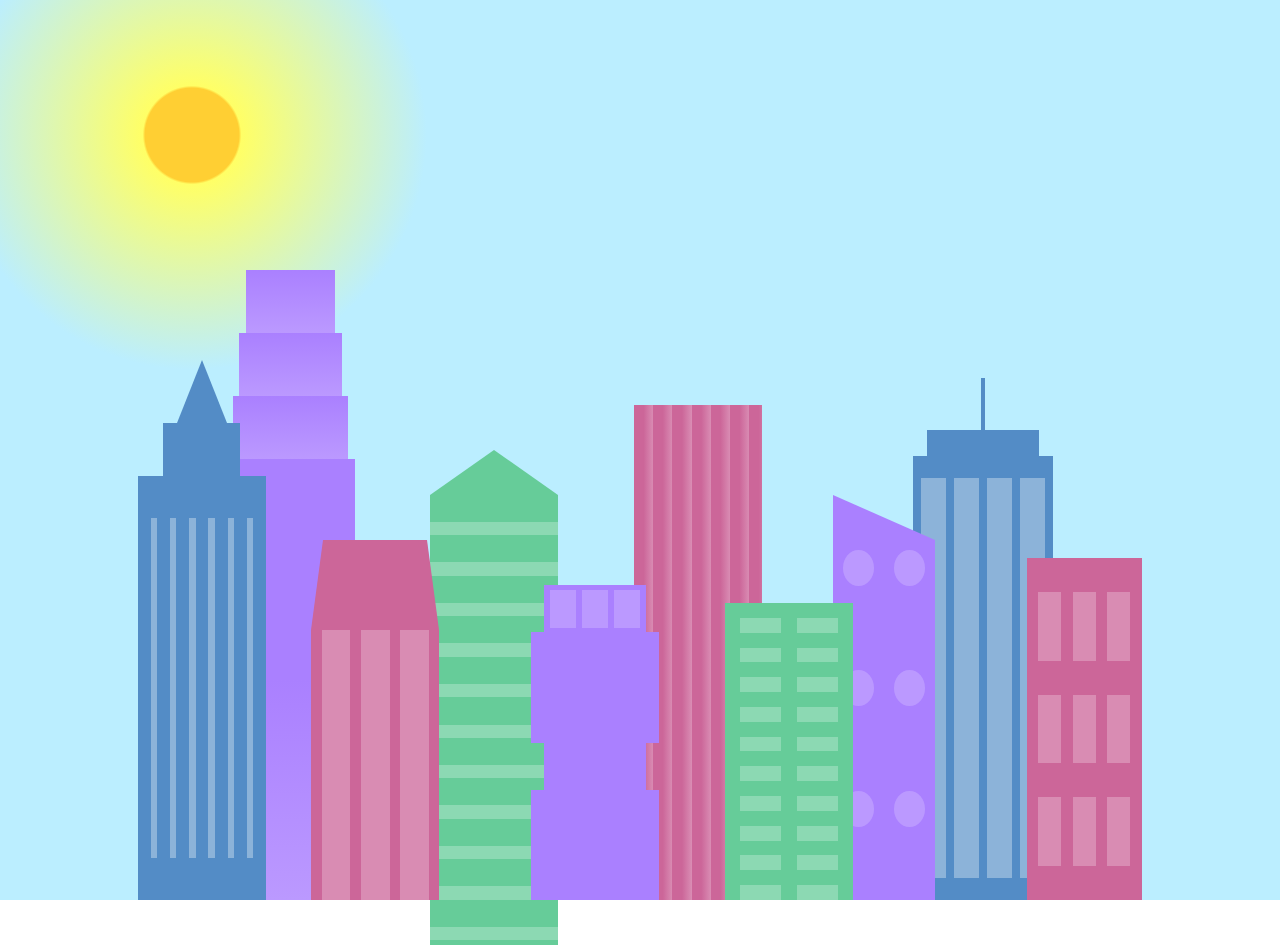
<file: skyline.html>
<!DOCTYPE html>
<html lang="en">    
  <head>
    <meta charset="UTF-8">
    <title>City Skyline</title>
    <link href="skyline.css" rel="stylesheet" />   
  </head>

  <body>
    <div class="background-buildings sky">
      <div></div>
      <div></div>
      <div class="bb1 building-wrap">
        <div class="bb1a bb1-window"></div>
        <div class="bb1b bb1-window"></div>
        <div class="bb1c bb1-window"></div>
        <div class="bb1d"></div>
      </div>
      <div class="bb2">
        <div class="bb2a"></div>
        <div class="bb2b"></div>
      </div>
      <div class="bb3"></div>
      <div></div>
      <div class="bb4 building-wrap">
        <div class="bb4a"></div>
        <div class="bb4b"></div>
        <div class="bb4c window-wrap">
          <div class="bb4-window"></div>
          <div class="bb4-window"></div>
          <div class="bb4-window"></div>
          <div class="bb4-window"></div>
        </div>
      </div>
      <div></div>
      <div></div>
    </div>

    <div class="foreground-buildings">
      <div></div>
      <div></div>
      <div class="fb1 building-wrap">
        <div class="fb1a"></div>
        <div class="fb1b"></div>
        <div class="fb1c"></div>
      </div>
      <div class="fb2">
        <div class="fb2a"></div>
        <div class="fb2b window-wrap">
          <div class="fb2-window"></div>
          <div class="fb2-window"></div>
          <div class="fb2-window"></div>
        </div>
      </div>
      <div></div>
      <div class="fb3 building-wrap">
        <div class="fb3a window-wrap">
          <div class="fb3-window"></div>
          <div class="fb3-window"></div>
          <div class="fb3-window"></div>
        </div>
        <div class="fb3b"></div>
        <div class="fb3a"></div>
        <div class="fb3b"></div>
      </div>
      <div class="fb4">
        <div class="fb4a"></div>
        <div class="fb4b">
          <div class="fb4-window"></div>
          <div class="fb4-window"></div>
          <div class="fb4-window"></div>
          <div class="fb4-window"></div>
          <div class="fb4-window"></div>
          <div class="fb4-window"></div>
        </div>
      </div>
      <div class="fb5"></div>
      <div class="fb6"></div>
      <div></div>
      <div></div>
    </div>
  </body>
</html>
</file>
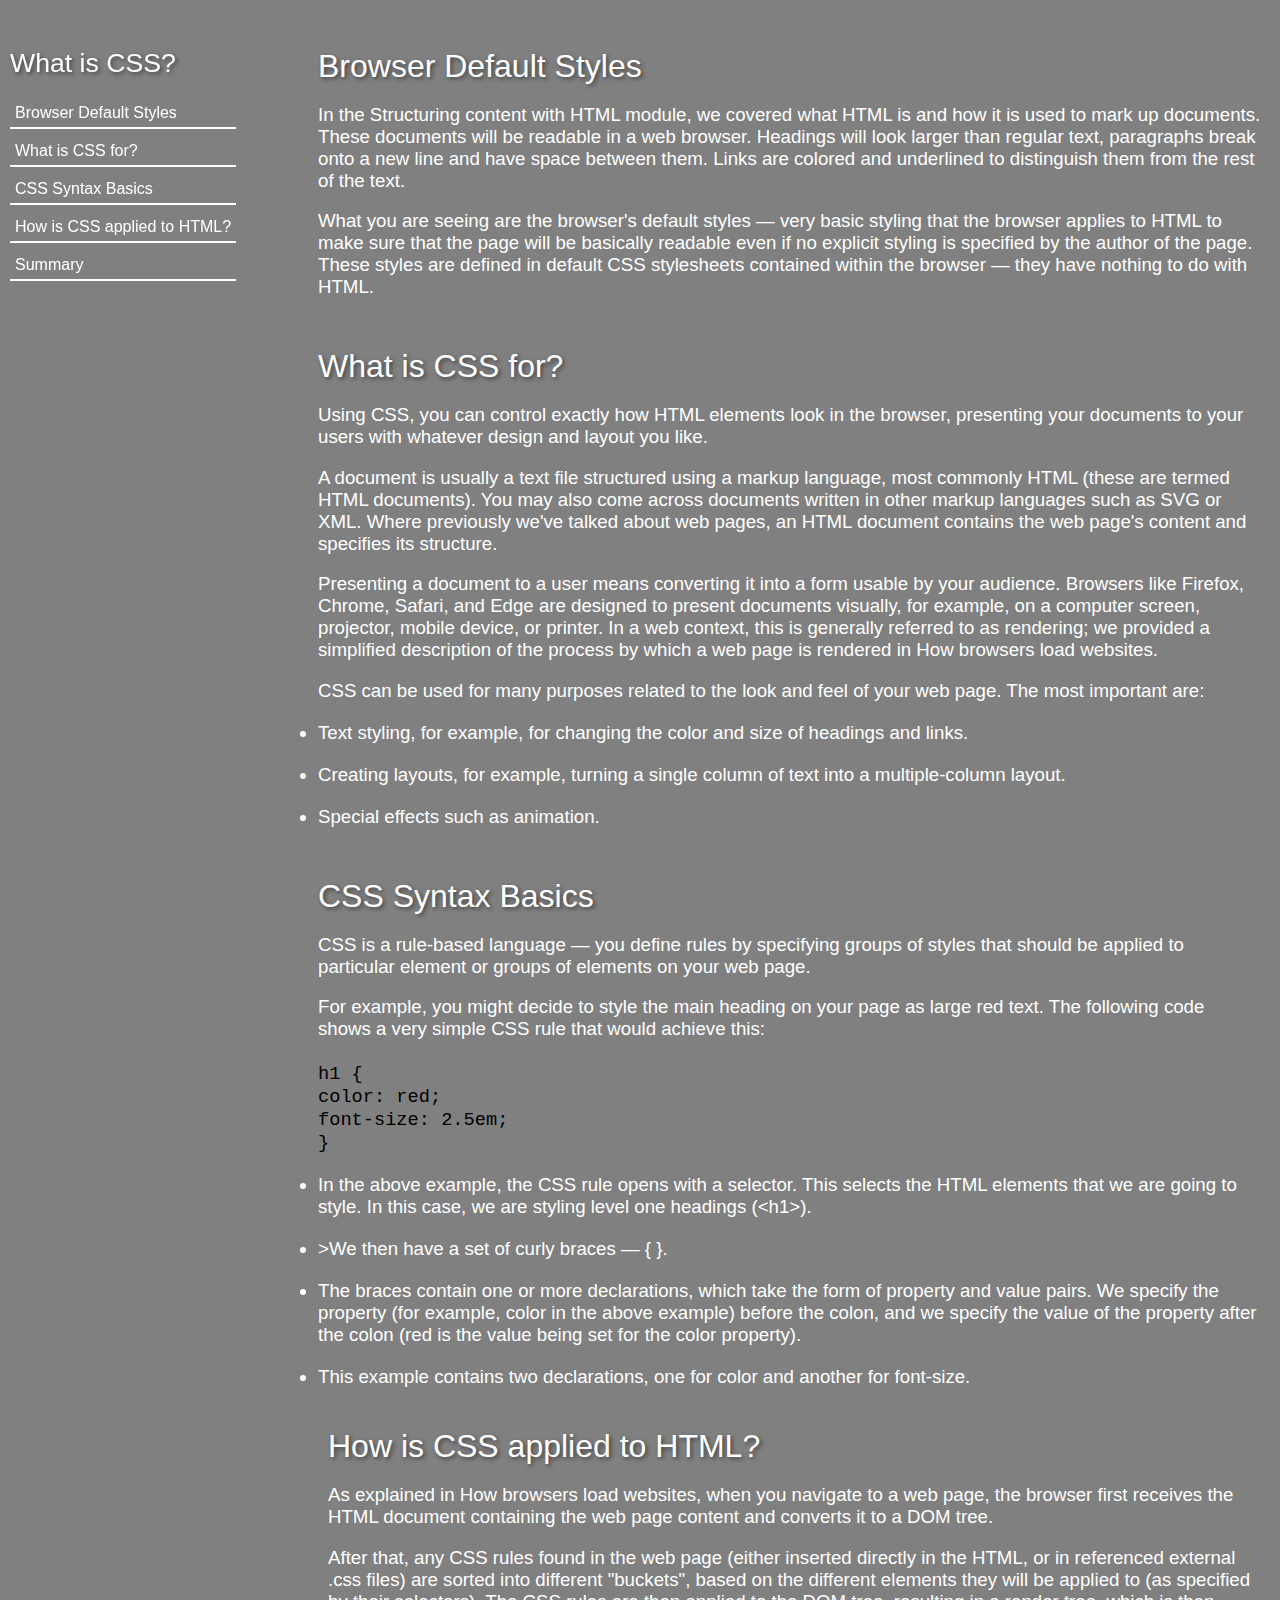
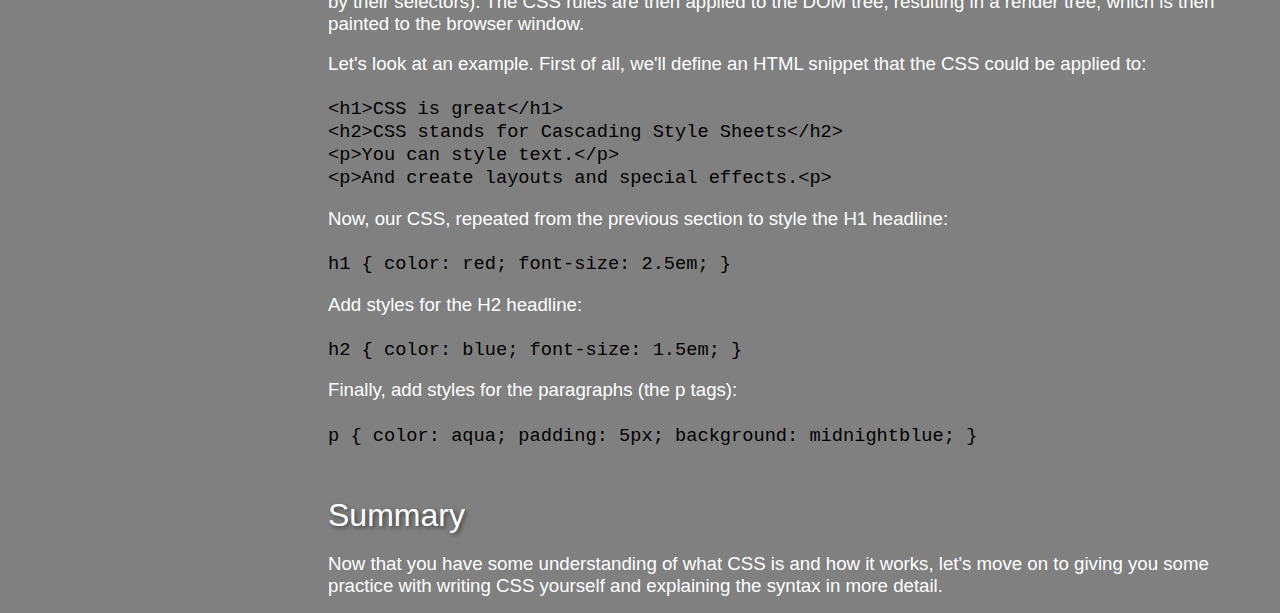
<file: technical.html>
<!DOCTYPE html>
<html lang="en">
  <head>
    <meta charset="UTF-8" />
    <link rel="stylesheet" href="styles.css">
    <title>Technical Documentation Page</title>
  </head>
  <body>
  <main id="main-doc">
     <nav id="navbar">
      <header>What is CSS?
        </header>
        <a class="nav-link" href="#browser_default_styles">Browser Default Styles</a>
        <a class="nav-link" href="#what_is_css_for?">What is CSS for?</a>
        <a class="nav-link" href="#css_syntax_basics">CSS Syntax Basics</a>
        <a class="nav-link" href="#how_is_css_applied_to_html?">How is CSS applied to HTML?</a>
        <a class="nav-link" href="#summary">Summary</a>
    </nav>
  
 <section class="main-section" id="browser_default_styles">
      <header>Browser Default Styles</header>
      <p>In the Structuring content with HTML module, we covered what HTML is and how it is used to mark up documents. These documents will be readable in a web browser. Headings will look larger than regular text, paragraphs break onto a new line and have space between them. Links are colored and underlined to distinguish them from the rest of the text.</p>

<p>What you are seeing are the browser's default styles — very basic styling that the browser applies to HTML to make sure that the page will be basically readable even if no explicit styling is specified by the author of the page. These styles are defined in default CSS stylesheets contained within the browser — they have nothing to do with HTML.</p>

      </section>
  <section class="main-section" id="what_is_css_for?">
    <header>What is CSS for?</header>
     <p>Using CSS, you can control exactly how HTML elements look in the browser, presenting your documents to your users with whatever design and layout you like.<p>

<p>A document is usually a text file structured using a markup language, most commonly HTML (these are termed HTML documents). You may also come across documents written in other markup languages such as SVG or XML. Where previously we've talked about web pages, an HTML document contains the web page's content and specifies its structure.<p>

<p>Presenting a document to a user means converting it into a form usable by your audience. Browsers like Firefox, Chrome, Safari, and Edge are designed to present documents visually, for example, on a computer screen, projector, mobile device, or printer. In a web context, this is generally referred to as rendering; we provided a simplified description of the process by which a web page is rendered in How browsers load websites.<p>

<p>CSS can be used for many purposes related to the look and feel of your web page. The most important are:<p>

<li>Text styling, for example, for changing the color and size of headings and links.</li>

<li>Creating layouts, for example, turning a single column of text into a multiple-column layout.</li>

<li>Special effects such as animation.</li>
    </section>
  <section class="main-section" id="css_syntax_basics">
    <header>CSS Syntax Basics</header>
<p>CSS is a rule-based language — you define rules by specifying groups of styles that should be applied to particular element or groups of elements on your web page.</p>

<p>For example, you might decide to style the main heading on your page as large red text. The following code shows a very simple CSS rule that would achieve this:</p>
<br>
<code>
h1 {<br>
  color: red;<br>
  font-size: 2.5em;<br>
}<br>
</code>

<li>In the above example, the CSS rule opens with a selector. This selects the HTML elements that we are going to style. In this case, we are styling level one headings (&lt;h1&gt;).</li>

<li>>We then have a set of curly braces — { }.</li>

<li>The braces contain one or more declarations, which take the form of property and value pairs. We specify the property (for example, color in the above example) before the colon, and we specify the value of the property after the colon (red is the value being set for the color property).</li>

<li>This example contains two declarations, one for color and another for font-size.</li>

 <section class="main-section" id="how_is_css_applied_to_html?">
   <header>How is CSS applied to HTML?</header>
   <p>As explained in How browsers load websites, when you navigate to a web page, the browser first receives the HTML document containing the web page content and converts it to a DOM tree.</p>

<p>After that, any CSS rules found in the web page (either inserted directly in the HTML, or in referenced external .css files) are sorted into different "buckets", based on the different elements they will be applied to (as specified by their selectors). The CSS rules are then applied to the DOM tree, resulting in a render tree, which is then painted to the browser window.</p>

<p>Let's look at an example. First of all, we'll define an HTML snippet that the CSS could be applied to:
</p>
<br>
<code>
&lt;h1&gt;CSS is great&lt;/h1&gt;<br>
&lt;h2&gt;CSS stands for Cascading Style Sheets&lt;/h2&gt;<br>
&lt;p&gt;You can style text.&lt;/p&gt;<br>
&lt;p&gt;And create layouts and special effects.&lt;p&gt;
</code>
<br>

<p>
Now, our CSS, repeated from the previous section to style the H1 headline:
</p>
<br>
<code>
h1 {
  color: red;
  font-size: 2.5em;
}
</code>
<br>
<p>
Add styles for the H2 headline:
</p>
<br>
<code>
h2 {
  color: blue;
  font-size: 1.5em;
}
</code>
<br>
<p>
Finally, add styles for the paragraphs (the p tags):
</p>

<code>
  <br>
p {
  color: aqua;
  padding: 5px;
  background: midnightblue;
}
</code>
<br>
      </section>
  <section class="main-section" id="summary">
    <header>Summary</header>
          <p>Now that you have some understanding of what CSS is and how it works, let's move on to giving you some practice with writing CSS yourself and explaining the syntax in more detail.
</p>
      </section>
    </main>
  </body>
</html>
</file>
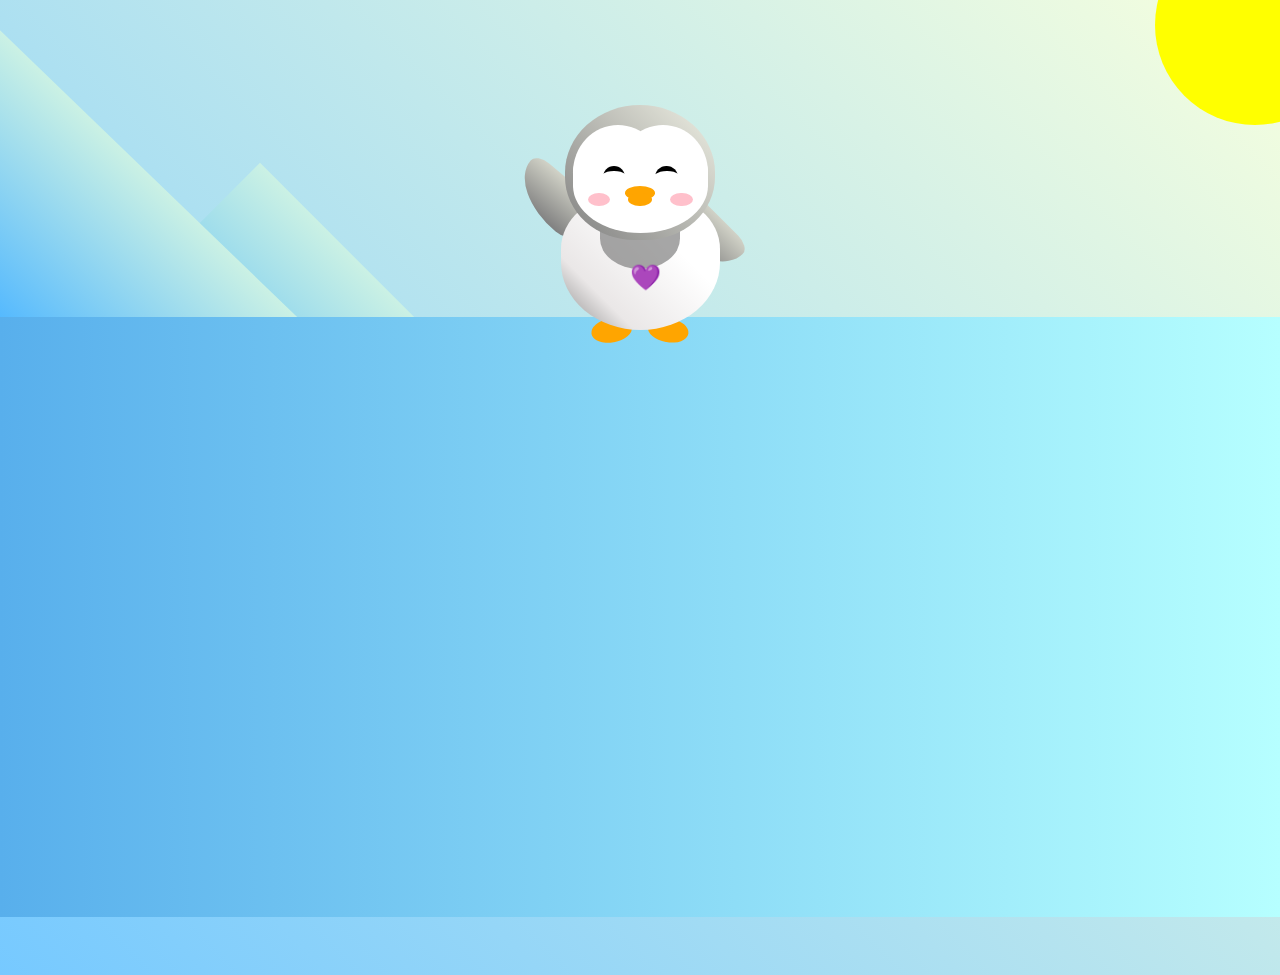
<file: penguin/penguin.html>
<!DOCTYPE html>
<html lang="en">
  <head>
    <meta charset="UTF-8" />
    <link rel="stylesheet" href="styles/penguin.css" />
    <title>Penguin</title>
    <meta name="viewport" content="width=device-width, initial-scale=1.0" />
  </head>

  <body>
    <div class="left-mountain"></div>
    <div class="back-mountain"></div>
    <div class="sun"></div>
    <div class="penguin">
      <div class="penguin-head">
        <div class="face left"></div>
        <div class="face right"></div>
        <div class="chin"></div>
        <div class="eye left">
          <div class="eye-lid"></div>
        </div>
        <div class="eye right">
          <div class="eye-lid"></div>
        </div>
        <div class="blush left"></div>
        <div class="blush right"></div>
        <div class="beak top"></div>
        <div class="beak bottom"></div>
      </div>
      <div class="shirt">
        <div>💜</div>
      </div> 
      <div class="penguin-body">
        <div class="arm left"></div>
        <div class="arm right"></div>
        <div class="foot left"></div>
        <div class="foot right"></div>
      </div>
    </div>

    <div class="ground"></div>
  </body>
</html>
</file>
<file: skyline.css>
:root {
    --building-color1: #aa80ff;
    --building-color2: #66cc99;
    --building-color3: #cc6699;
    --building-color4: #538cc6;
    --window-color1: #bb99ff;
    --window-color2: #8cd9b3;
    --window-color3: #d98cb3;
    --window-color4: #8cb3d9;
  }
  
  * {
    box-sizing: border-box;
  }
  
  body {
    height: 100vh;
    margin: 0;
    overflow: hidden;
  }
  
  .background-buildings, .foreground-buildings {
    width: 100%;
    height: 100%;
    display: flex;
    align-items: flex-end;
    justify-content: space-evenly;
    position: absolute;
    top: 0;
  }
  
  .building-wrap {
    display: flex;
    flex-direction: column;
    align-items: center;
  }
  
  .window-wrap {
    display: flex;
    align-items: center;
    justify-content: space-evenly;
  }
  
  .sky {
    background: radial-gradient(
        closest-corner circle at 15% 15%,
        #ffcf33,
        #ffcf33 20%,
        #ffff66 21%,
        #bbeeff 100%
      );
  }
  
  /* BACKGROUND BUILDINGS - "bb" stands for "background building" */
  .bb1 {
    width: 10%;
    height: 70%;
  }
  
  .bb1a {
    width: 70%;
  }
    
  .bb1b {
    width: 80%;
  }
    
  .bb1c {
    width: 90%;
  }
  
  .bb1d {
    width: 100%;
    height: 70%;
    background: linear-gradient(
        var(--building-color1) 50%,
        var(--window-color1)
      );
  }
  
  .bb1-window {
    height: 10%;
    background: linear-gradient(
        var(--building-color1),
        var(--window-color1)
      );
  }
  
  .bb2 {
    width: 10%;
    height: 50%;
  }
  
  .bb2a {
    border-bottom: 5vh solid var(--building-color2);
    border-left: 5vw solid transparent;
    border-right: 5vw solid transparent;
  }
  
  .bb2b {
    width: 100%;
    height: 100%;
    background: repeating-linear-gradient(
        var(--building-color2),
        var(--building-color2) 6%,
        var(--window-color2) 6%,
        var(--window-color2) 9%
      );
  }
  
  .bb3 {
    width: 10%;
    height: 55%;
    background: repeating-linear-gradient(
        90deg,
        var(--building-color3),
        var(--building-color3),
        var(--window-color3) 15%
      );
  }
  
  .bb4 {
    width: 11%;
    height: 58%;
  }
  
  .bb4a {
    width: 3%;
    height: 10%;
    background-color: var(--building-color4);
  }
  
  .bb4b {
    width: 80%;
    height: 5%;
    background-color: var(--building-color4);
  }
    
  .bb4c {
    width: 100%;
    height: 85%;
    background-color: var(--building-color4);
  }
  
  .bb4-window {
    width: 18%;
    height: 90%;
    background-color: var(--window-color4);
  }
  
  /* FOREGROUND BUILDINGS - "fb" stands for "foreground building" */
  .fb1 {
    width: 10%;
    height: 60%;
  }
  
  .fb1a {
    border-bottom: 7vh solid var(--building-color4);
    border-left: 2vw solid transparent;
    border-right: 2vw solid transparent;
  }
  
  .fb1b {
    width: 60%;
    height: 10%;
    background-color: var(--building-color4);
  }
    
  .fb1c {
    width: 100%;
    height: 80%;
    background: repeating-linear-gradient(
        90deg,
        var(--building-color4),
        var(--building-color4) 10%,
        transparent 10%,
        transparent 15%
      ),
      repeating-linear-gradient(
        var(--building-color4),
        var(--building-color4) 10%,
        var(--window-color4) 10%,
        var(--window-color4) 90%
      );
  }
  
  .fb2 {
    width: 10%;
    height: 40%;
  }
  
  .fb2a {
    width: 100%;
    border-bottom: 10vh solid var(--building-color3);
    border-left: 1vw solid transparent;
    border-right: 1vw solid transparent;
  }
  
  .fb2b {
    width: 100%;
    height: 75%;
    background-color: var(--building-color3);
  }
  
  .fb2-window {
    width: 22%;
    height: 100%;
    background-color: var(--window-color3);
  }
  
  .fb3 {
    width: 10%;
    height: 35%;
  }
    
  .fb3a {
    width: 80%;
    height: 15%;
    background-color: var(--building-color1);
  }
    
  .fb3b {
    width: 100%;
    height: 35%;
    background-color: var(--building-color1);
  }
  
  .fb3-window {
    width: 25%;
    height: 80%;
    background-color: var(--window-color1);
  }
  
  .fb4 {
    width: 8%;
    height: 45%;
    position: relative;
    left: 10%;
  }
  
  .fb4a {
    border-top: 5vh solid transparent;
    border-left: 8vw solid var(--building-color1);
  }
  
  .fb4b {
    width: 100%;
    height: 89%;
    background-color: var(--building-color1);
    display: flex;
    flex-wrap: wrap;
  }
  
  .fb4-window {
    width: 30%;
    height: 10%;
    border-radius: 50%;
    background-color: var(--window-color1);
    margin: 10%;
  }
  
  .fb5 {
    width: 10%;
    height: 33%;
    position: relative;
    right: 10%;
    background: repeating-linear-gradient(
        var(--building-color2),
        var(--building-color2) 5%,
        transparent 5%,
        transparent 10%
      ),
      repeating-linear-gradient(
        90deg,
        var(--building-color2),
        var(--building-color2) 12%,
        var(--window-color2) 12%,
        var(--window-color2) 44%
      );
  }
  
  .fb6 {
    width: 9%;
    height: 38%;
    background: repeating-linear-gradient(
        90deg,
        var(--building-color3),
        var(--building-color3) 10%,
        transparent 10%,
        transparent 30%
      ),
      repeating-linear-gradient(
        var(--building-color3),
        var(--building-color3) 10%,
        var(--window-color3) 10%,
        var(--window-color3) 30%
      );
  }
  
  @media (max-width: 1000px) {
    :root {
      --building-color1: #000;
      --building-color2: #000;
      --building-color3: #000;
      --building-color4: #000;
    }
    .sky {
      background: radial-gradient(
          closest-corner circle at 15% 15%,
          #ccc,
          #ccc 20%,
          #445 21%,
          #223 100%
        );
    }
  }
</file>
<file: styles.css>
body {
    background-color: gray;
    color: white;
     font-family: Arial, sans-serif;
  }
  
  @media (max-height: 600px) {
   .main-section {
     font-size: .7em;
   }
  }
  
  header {
    font-size: 24pt;
    padding-top: 30px;
    text-shadow: 2px 2px 4px rgba(0, 0, 0, 0.5);
  }
  
  p {
  margin-bottom: 0px;
  font-family: sans-serif;
  }
  
  li {
    margin-top: 20px;
    font-family: sans-serif;
  }
  
  #navbar {
    position: fixed;
    left: 0;
    padding: 10px;
  }
  
  .main-section {
    font-size: 14pt;
    font-family: "Arial Black", sans-serif;
  
    padding: 10px;
  }
  
  #navbar a {
    border-bottom: 2px solid white;
    padding: 5px;
    font-size: 12pt;
    display: block;
    margin-bottom: 8px;
    font-family: sans-serif;
  }
  
  #main-doc {
  margin-left: 300px;
  }
  
  #navbar header {
    text-shadow: 2px 2px 4px rgba(0, 0, 0, 0.5);
    font-size: 20pt;
    margin-bottom: 20px;
    font-family: "Arial Black", sans-serif;
  }
  
  /* Unvisited link */
  a:link {
    color: white;
    text-decoration: none;
  }
  
  /* Visited link */
  a:visited {
    color: lightgrey;
  }
  
  /* Link on hover */
  a:hover {
    color: black;
    text-decoration: underline; /* Adds an underline on hover */
  }
  
  /* Active link */
  a:active {
    color: lightgray;
  }
  
  code {
    color: black;
  }
</file>
<file: penguin/styles/penguin.css>
:root {
    --penguin-face: white;
    --penguin-picorna: orange;
    --penguin-skin: gray;
  }
  
  body {
    background: linear-gradient(45deg, rgb(118, 201, 255), rgb(247, 255, 222));
    margin: 0;
    padding: 0;
    width: 100%;
    height: 100vh;
    overflow: hidden;
  }
  
  .left-mountain {
    width: 300px;
    height: 300px;
    background: linear-gradient(rgb(203, 241, 228), rgb(80, 183, 255));
    position: absolute;
    transform: skew(0deg, 44deg);
    z-index: 2;
    margin-top: 100px;
  }
  
  .back-mountain {
    width: 300px;
    height: 300px;
    background: linear-gradient(rgb(203, 241, 228), rgb(47, 170, 255));
    position: absolute;
    z-index: 1;
    transform: rotate(45deg);
    left: 110px;
    top: 225px;
  }
  
  .sun {
    width: 200px;
    height: 200px;
    background-color: yellow;
    position: absolute;
    border-radius: 50%;
    top: -75px;
    right: -75px;
  }
  
  .penguin {
    width: 300px;
    height: 300px;
    margin: auto;
    margin-top: 75px;
    z-index: 4;
    position: relative;
    transition: transform 1s ease-in-out 0ms;
  }
  
  .penguin * {
    position: absolute;
  }
  
  .penguin:active {
    transform: scale(1.5);
    cursor: not-allowed;
  }
  
  .penguin-head {
    width: 50%;
    height: 45%;
    background: linear-gradient(
      45deg,
      var(--penguin-skin),
      rgb(239, 240, 228)
    );
    border-radius: 70% 70% 65% 65%;
    top: 10%;
    left: 25%;
    z-index: 1;
  }
  
  .face {
    width: 60%;
    height: 70%;
    background-color: var(--penguin-face);
    border-radius: 70% 70% 60% 60%;
    top: 15%;
  }
  
  .face.left {
    left: 5%;
  }
  
  .face.right {
    right: 5%;
  }
  
  .chin {
    width: 90%;
    height: 70%;
    background-color: var(--penguin-face);
    top: 25%;
    left: 5%;
    border-radius: 70% 70% 100% 100%;
  }
  
  .eye {
    width: 15%;
    height: 17%;
    background-color: black;
    top: 45%;
    border-radius: 50%;
  }
  
  .eye.left {
    left: 25%;
  }
  
  .eye.right {
    right: 25%;
  }
  
  .eye-lid {
    width: 150%;
    height: 100%;
    background-color: var(--penguin-face);
    top: 25%;
    left: -23%;
    border-radius: 50%;
  }
  
  .blush {
    width: 15%;
    height: 10%;
    background-color: pink;
    top: 65%;
    border-radius: 50%;
  }
  
  .blush.left {
    left: 15%;
  }
  
  .blush.right {
    right: 15%;
  }
  
  .beak {
    height: 10%;
    background-color: var(--penguin-picorna);
    border-radius: 50%;
  }
  
  .beak.top {
    width: 20%;
    top: 60%;
    left: 40%;
  }
  
  .beak.bottom {
    width: 16%;
    top: 65%;
    left: 42%;
  }
  
  .shirt {
    font: bold 25px Helvetica, sans-serif;
    top: 165px;
    left: 127.5px;
    z-index: 1;
    color: #6a6969;
  }
  
  .shirt div {
    font-weight:  initial;
    top: 22.5px;
    left: 12px;
  }
  
  .penguin-body {
    width: 53%;
    height: 45%;
    background: linear-gradient(
      45deg,
      rgb(134, 133, 133) 0%,
      rgb(234, 231, 231) 25%,
      white 67%
    );
    border-radius: 80% 80% 100% 100%;
    top: 40%;
    left: 23.5%;
  }
  
  .penguin-body::before {
    content: "";
    position: absolute;
    width: 50%;
    height: 45%;
    background-color: var(--penguin-skin);
    top: 10%;
    left: 25%;
    border-radius: 0% 0% 100% 100%;
    opacity: 70%;
  }
  
  .arm {
    width: 30%;
    height: 60%;
    background: linear-gradient(
      90deg,
      var(--penguin-skin),
      rgb(209, 210, 199)
    );
    border-radius: 30% 30% 30% 120%;
    z-index: -1;
  }
  
  .arm.left {
    top: 35%;
    left: 5%;
    transform-origin: top left; 
    transform: rotate(130deg) scaleX(-1);
    animation: 3s linear infinite wave;
  }
  
  .arm.right {
    top: 0%;
    right: -5%;
    transform: rotate(-45deg);
  }
  
  @keyframes wave {
    10% {
      transform: rotate(110deg) scaleX(-1);
    }
    20% {
      transform: rotate(130deg) scaleX(-1);
    }
    30% {
      transform: rotate(110deg) scaleX(-1);
    }
    40% {
      transform: rotate(130deg) scaleX(-1);
    }
  }
  
  .foot {
    width:  15%;
    height: 30%;
    background-color: var(--penguin-picorna);
    top: 85%;
    border-radius: 50%;
    z-index: -1;
  }
  
  .foot.left {
    left: 25%;
    transform: rotate(80deg);
  }
  
  .foot.right {
    right: 25%;
    transform: rotate(-80deg);
  }
  
  .ground {
    width: 100vw;
    height: calc(100vh - 300px);
    background: linear-gradient(90deg, rgb(88, 175, 236), rgb(182, 255, 255));
    z-index: 3;
    position: absolute;
    margin-top: -58px;
    
  }
</file>
